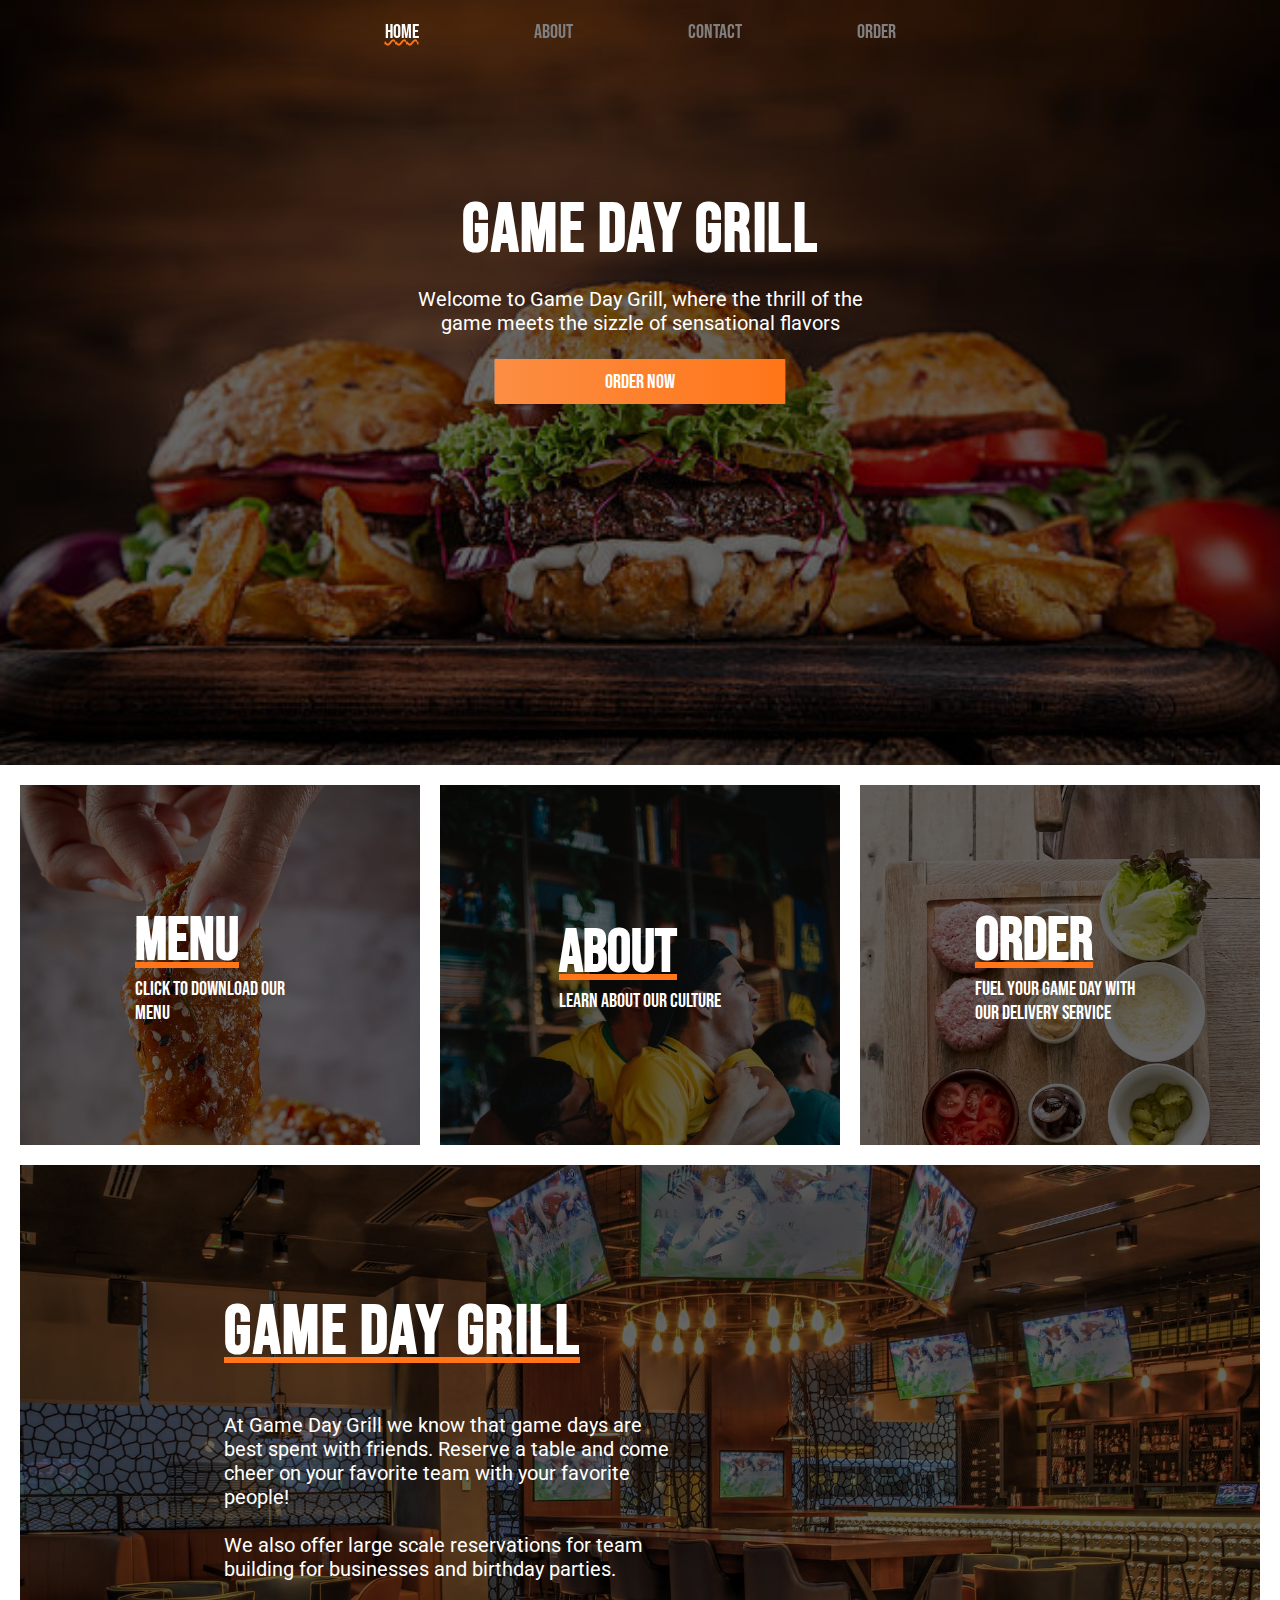
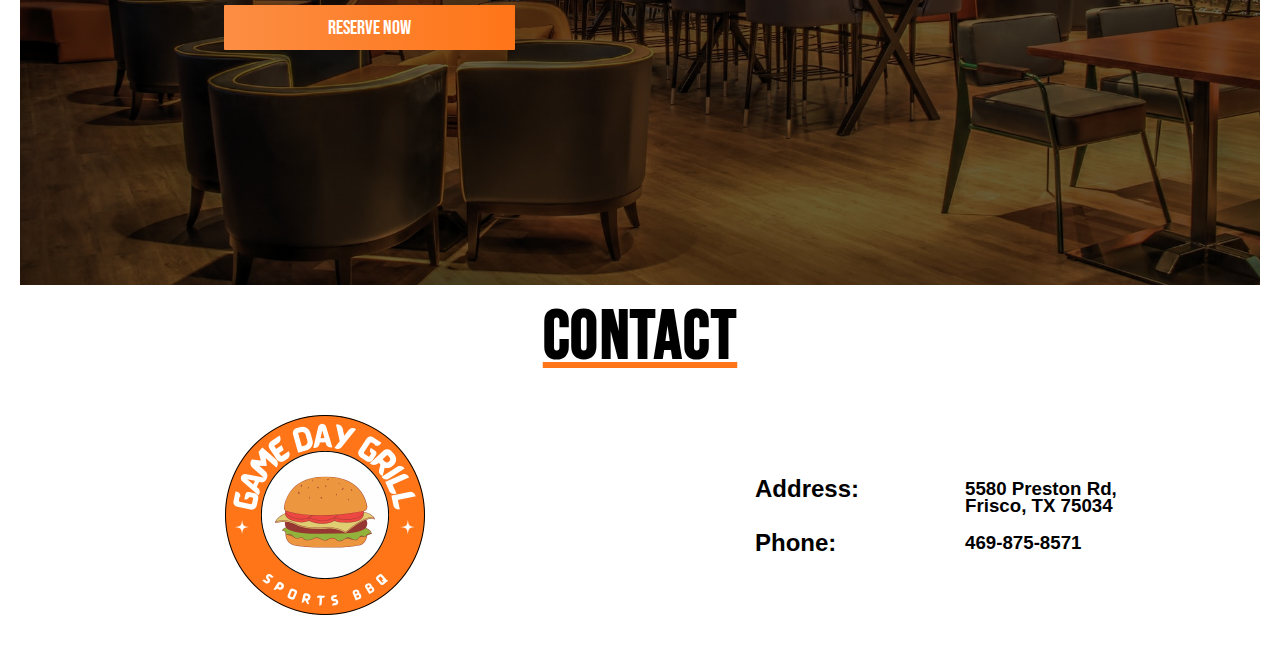
<file: index.html>
<!DOCTYPE html>
<html>

<head>
    <meta name="viewport" content="width=device-width, initial-scale=1">
    <link rel="stylesheet" href="nav.css">
    <link rel="stylesheet" href="https://fonts.googleapis.com/css?family=Bebas+Neue">
    <link rel="stylesheet" href="style.css">
    <link rel="stylesheet" href="https://fonts.googleapis.com/css2?family=Roboto&display=swap">

</head>

<body onload="scrolled()">
    
    <div class="topnav" id="myTopnav">
        <a href="javascript:void(0);" class="icon" onclick="expand()">
        <a href="index.html" class="active" id="navItem">Home</a>
        <a href="about.html" id="navItem">About</a>
        <a href="#" onclick="scrollToSection('footer')" id="navItem">Contact</a>
        <a href="order.html" id="navItem">Order</a>
        </a>
    </div>

    <!--<div class="navbuffer"></div>-->
    <div class="landing">
        <div class="text">
            <h1>Game Day Grill</h1>
            <p><br> Welcome to Game Day Grill, where the thrill of the game meets the sizzle of sensational flavors <br><br></p>
            <button onclick="window.location.href='order.html';" class = "landingButton">Order Now</button>
        </div>
    </div>
    <div class="threeElement">
        
        <div class="box"><div class="text"><h1>Menu</h1><p>Click to download our menu</p></div><a href="images/menu.pdf.pdf"><img src="images/nugget.jpg"></a></div>
        <div class="box"><div class="text"><h1>About</h1><p>Learn about our culture</p></div> <a href="#about"><img src="images/fans.jpg"></a></div>
        <div class="box"><div class="text"><h1>Order</h1><p>Fuel your game day with our delivery service</p></div><a href="order.html"><img src="images/healthy.jpg"></a></div>
    </div>
    <div class="bigElement">
        <div class="text">
            <h1>Game Day Grill</h1>
            <p><br><br> At Game Day Grill we know that game days are best spent with friends. Reserve a table and come cheer on your favorite team with your favorite people! <br><br>
                We also offer large scale reservations for team building for businesses and birthday parties.<br><br></p>
            <button onclick="window.location.href='reserve.html';" class = "bigElementButton">Reserve Now</button> <p> </p>
        </div>
        <div class="bigElement content1">

        </div>
    </div>
    <div class="contact">
        <h1>Contact</h1>
        <div class="footer" id="footer">
            <div class="logo"></div>
            <div class="text"> 
                <h2>Address:</h2>
                <h3>5580 Preston Rd, Frisco, TX 75034</h3>
                <h2>Phone:</h2>
                <h3>469-875-8571</h3>
            </div>
        </div>
    </div>
    <script src="main.js"></script>
</body>

</html>
</file>
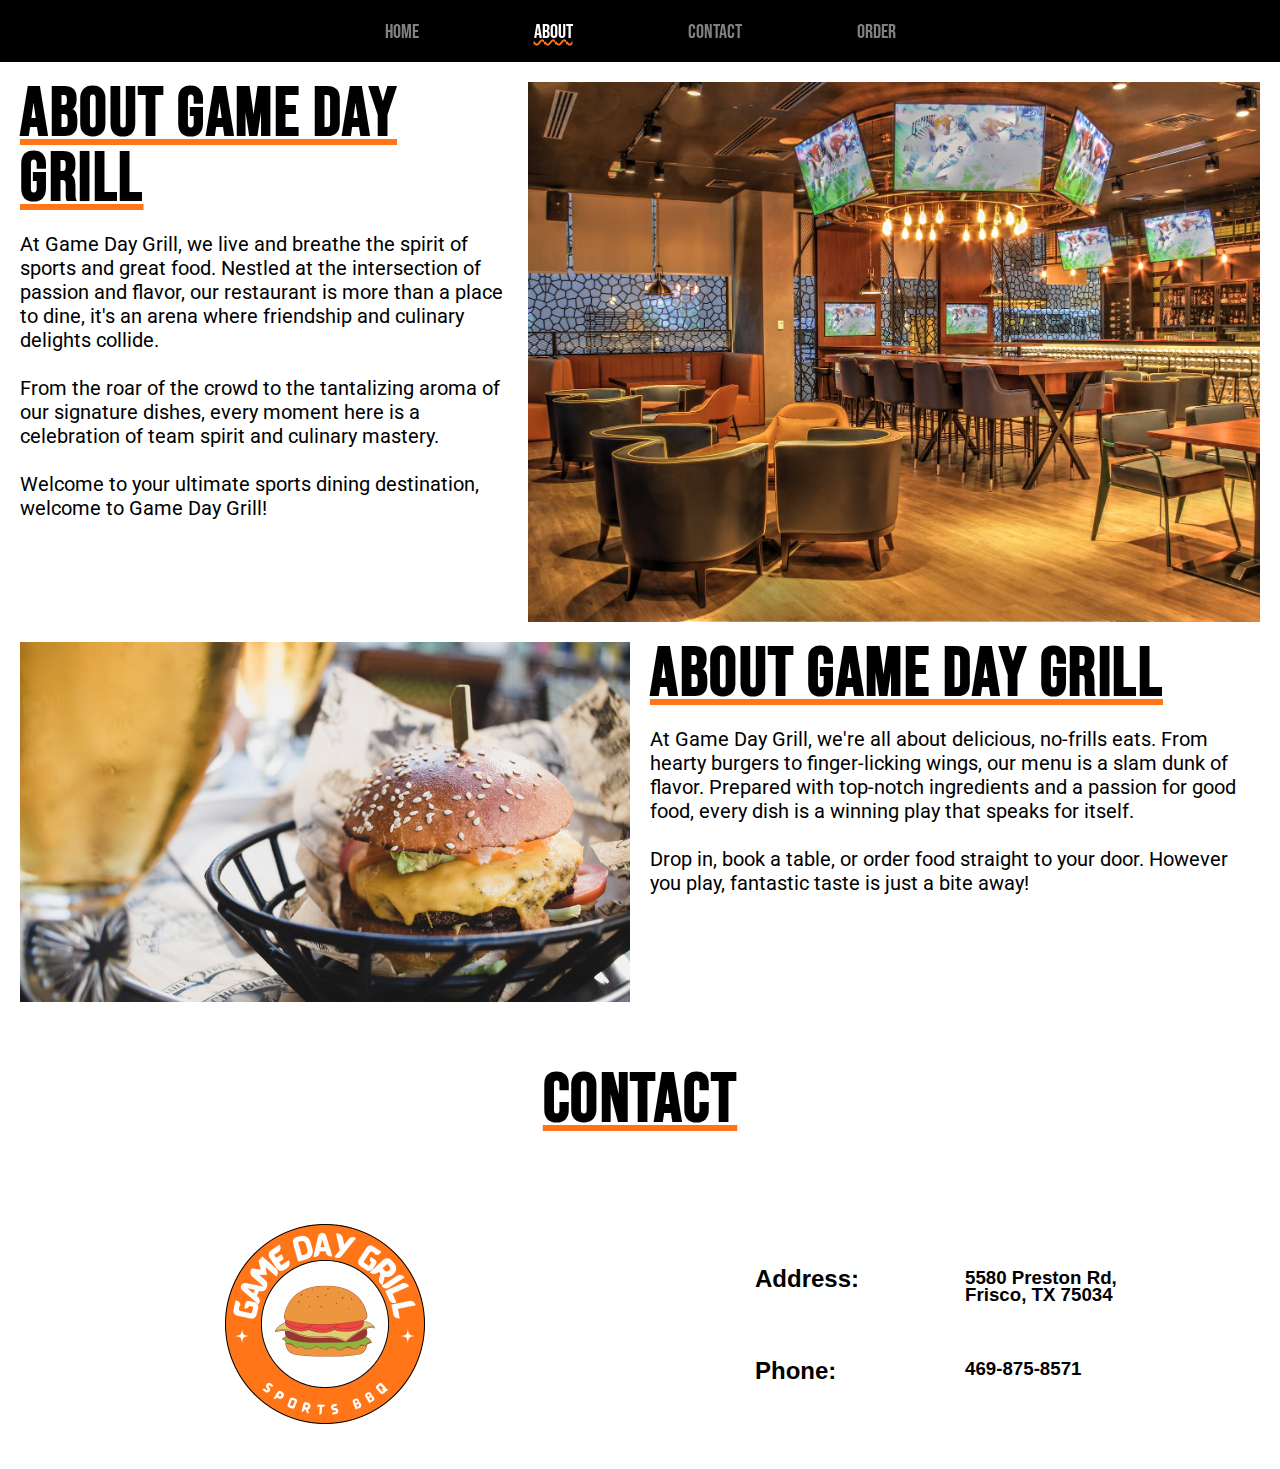
<file: about.html>
<!DOCTYPE html>
<html>

<head>
    <meta name="viewport" content="width=device-width, initial-scale=1">
    <link rel="stylesheet" href="nav.css">
    <link rel="stylesheet" href="https://fonts.googleapis.com/css?family=Bebas+Neue">
    <link rel="stylesheet" href="about.css">
    <link rel="stylesheet" href="https://fonts.googleapis.com/css2?family=Roboto&display=swap">


</head>

<body onload="scrolled()">
    
    <div class="topnav" id="myTopnav">
        <a href="javascript:void(0);" class="icon" onclick="expand()">
        <a href="index.html" id="navItem">Home</a>
        <a href="about.html" class="active" id="navItem">About</a>
        <a href="#" onclick="scrollToSection('footer')" id="navItem">Contact</a>
        <a href="order.html" id="navItem">Order</a>
        </a>
    </div>

    <div class="navbuffer"></div>

    <div class="content">
        <div class="text">
            <h1>About Game Day Grill</h1>
            <p>
                At Game Day Grill, we live and breathe the spirit of sports and great food. Nestled at the intersection of passion and flavor, our restaurant is more than a place to dine, it's an arena where friendship and culinary delights collide. 
                <br><br>
                From the roar of the crowd to the tantalizing aroma of our signature dishes, every moment here is a celebration of team spirit and culinary mastery.
                <br><br>
                Welcome to your ultimate sports dining destination, welcome to Game Day Grill!</p>
        </div>
        <div class="image">

        </div>
    </div>
    <div class="content2">
        <div class="image">

        </div>
        <div class="text" id="text2">
            <h1>About Game Day Grill</h1>
            <p>
                At Game Day Grill, we're all about delicious, no-frills eats. From hearty burgers to finger-licking wings, our menu is a slam dunk of flavor. Prepared with top-notch ingredients and a passion for good food, every dish is a winning play that speaks for itself. 
                <br><br> 
                Drop in, book a table, or order food straight to your door. However you play, fantastic taste is just a bite away!</p>
            
        </div>
    </div>

    <div class="contact">
        <h1>Contact</h1>
        <div class="footer" id="footer">
            <div class="logo"></div>
            <div class="text"> 
                <h2>Address:</h2>
                <h3>5580 Preston Rd, Frisco, TX 75034</h3>
                <h2>Phone:</h2>
                <h3>469-875-8571</h3>
            </div>
        </div>
    </div>
    <script src="main.js"></script>
</body>
</file>
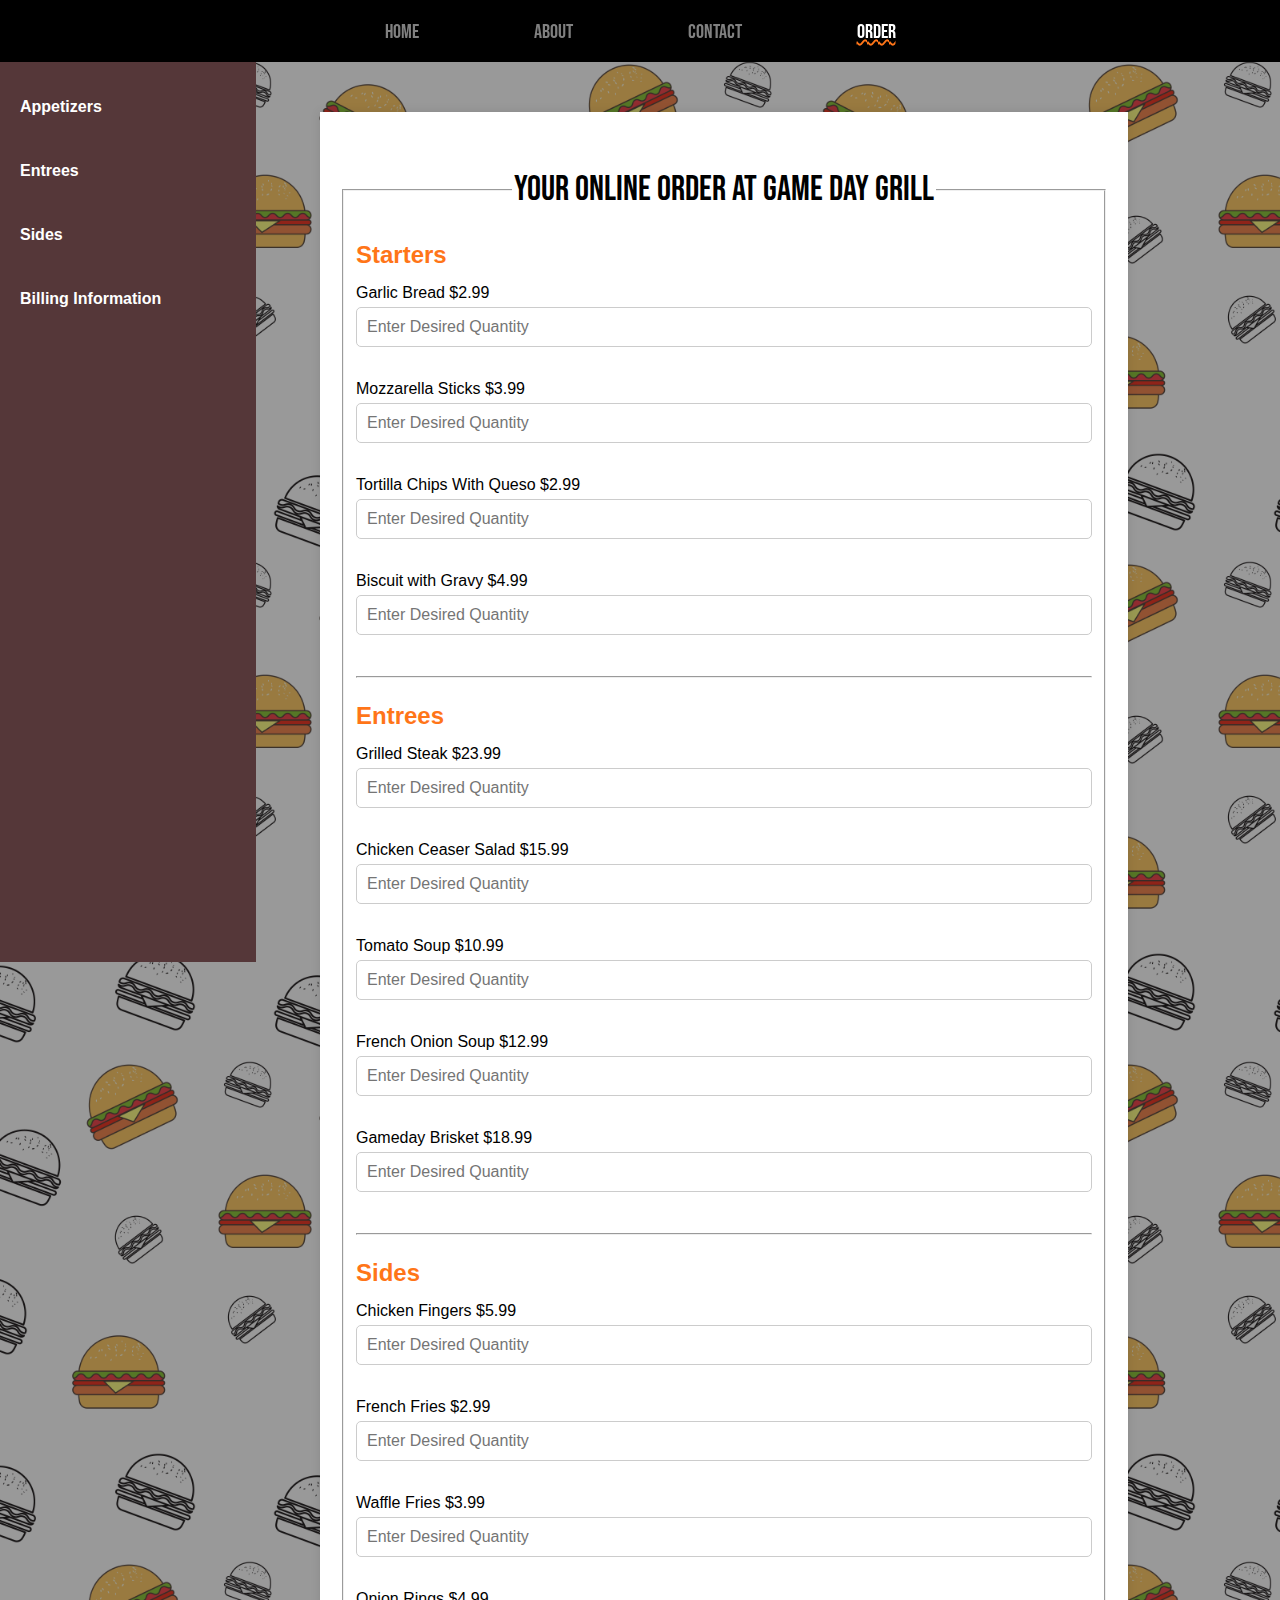
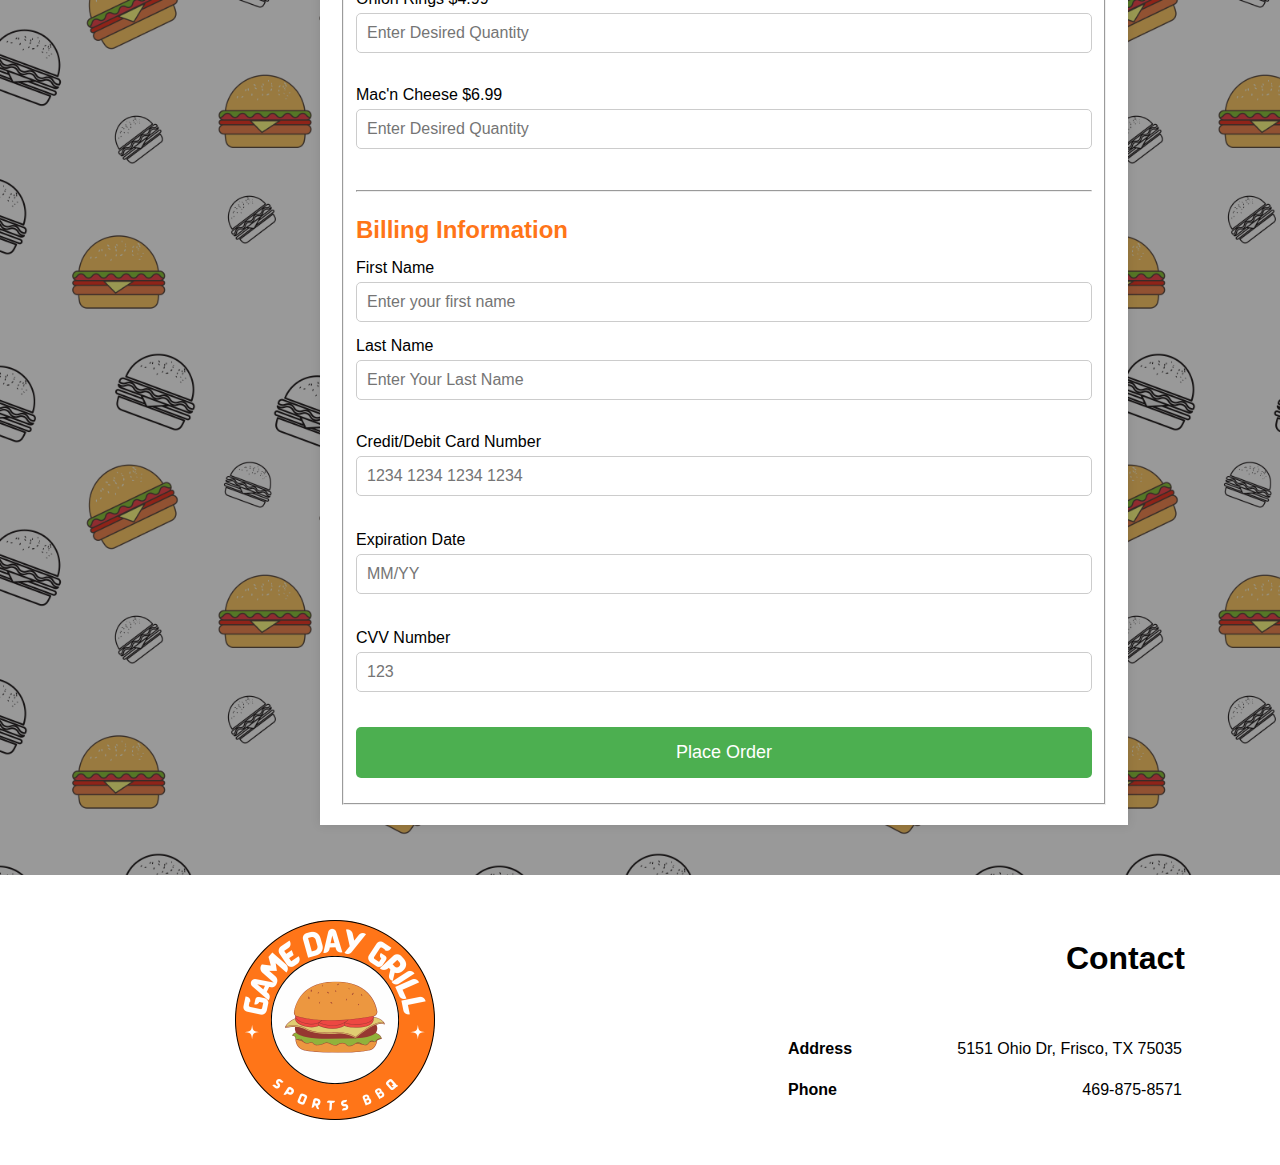
<file: order.html>
<!DOCTYPE html>


<html lang="en">


<head>
    <title>Game Day Grill Order Form</title>
    <link rel="stylesheet" href="order.css">
    <link rel="stylesheet" href="https://fonts.googleapis.com/css?family=Bebas+Neue">
    <link rel="stylesheet" href="nav.css">
    
</head>


<body onload="scrolled()"> 
    <div class="topnav" id="myTopnav">
        <a href="javascript:void(0);" class="icon" onclick="expand()">
        <a href="index.html" id="navItem">Home</a>
        <a href="about.html" id="navItem">About</a>
        <a href="#" onclick="scrollToSection('footer')" id="navItem">Contact</a>
        <a href="order.html" class="active" id="navItem">Order</a>
        </a>
    </div>

    <div class="navbuffer"></div>

    <div class="container">
        <aside>
            <nav>
                <ul>
                    <li><a href="#a" onclick="scrollToSection('appetizers')">Appetizers</a></li>
                    <br>
                    <br>
                    <li><a href="#e" onclick="scrollToSection('entrees')">Entrees</a></li>
                    <br>
                    <br>
                    <li><a href="#s" onclick="scrollToSection('sides')">Sides</a></li>
                    <br>
                    <br>
                    <li><a href="#b" onclick="scrollToSection('billing')">Billing Information</a></li>
                    <br>
                    <br>
                </ul>
            </nav>
        </aside>
        <section>
            <br>
            <br>
            <form>
                <fieldset>
                    <legend>Your Online Order at Game Day Grill</legend>
                    <h3 id="appetizers">Starters</h3>
                    <div>
                        <label for="appetizer1">Garlic Bread $2.99</label>
                        <input type="number" id="appetizer1" name="appetizer1" min="0"
                            placeholder="Enter Desired Quantity">
                    </div>
                    <br>
                    <div>
                        <label for="appetizer2">Mozzarella Sticks $3.99</label>
                        <input type="number" id="appetizer2" name="appetizer2" min="0"
                            placeholder="Enter Desired Quantity">
                    </div>
                    <br>
                    <div>
                        <label for="appetizer3">Tortilla Chips With Queso $2.99</label>
                        <input type="number" id="appetizer3" name="appetizer3" min="0"
                            placeholder="Enter Desired Quantity">
                    </div>
                    <br>
                    <div>
                        <label for="appetizer4">Biscuit with Gravy $4.99</label>
                        <input type="number" id="appetizer4" name="appetizer4" min="0"
                            placeholder="Enter Desired Quantity">
                    </div>
                    <br>
                    <hr>
                    <h3 id="entrees"> Entrees </h3>
                    <div>
                        <label for="grilledSteak"> Grilled Steak $23.99</label>
                        <input type="number" id='grilledSteak' name='grilledSteak' min="0"
                            placeholder="Enter Desired Quantity">
                    </div>
                    <br>
                    <div>
                        <label for="chickenCeaserSalad">Chicken Ceaser Salad $15.99</label>
                        <input type='number' id='chickenCeaserSalad' name='chickenCeaserSalad' min="0"
                            placeholder="Enter Desired Quantity">
                    </div>
                    <br>
                    <div>
                        <label for="tomatoSoup"> Tomato Soup $10.99</label>
                        <input type="number" id="tomatoSoup" name="tomatoSoup" min="0"
                            placeholder="Enter Desired Quantity">
                    </div>
                    <br>
                    <div>
                        <label for="frenchOnionSoup"> French Onion Soup $12.99</label>
                        <input type="number" id="frenchOnionSoup" name="frenchOnionSoup" min="0"
                            placeholder="Enter Desired Quantity">
                    </div>
                    <br>
                    <div>
                        <label for="brisket">Gameday Brisket $18.99</label>
                        <input type="number" id="brisket" name="brisket" min="0" placeholder="Enter Desired Quantity">
                    </div>
                    <br>
                    <hr>
                    <h3 id="sides"> Sides </h3>
                    <div>
                        <label for='chickenFingers'> Chicken Fingers $5.99</label>
                        <input type="number" id="chickenFingers" name="chickenFingers" min="0"
                            placeholder="Enter Desired Quantity">
                    </div>
                    <br>
                    <div>
                        <label for="frenchFries"> French Fries $2.99</label>
                        <input type="number" id="frenchFries" name="frenchFries" min="0"
                            placeholder="Enter Desired Quantity">
                    </div>
                    <br>
                    <div>
                        <label for="waffleFries"> Waffle Fries $3.99</label>
                        <input type="number" id="waffleFries" name="waffleFries" min="0"
                            placeholder="Enter Desired Quantity">
                    </div>
                    <br>
                    <div>
                        <label for="OnionRings"> Onion Rings $4.99 </label>
                        <input type="number" id="OnionRings" name="OnionRings" min="0"
                            placeholder="Enter Desired Quantity">
                    </div>
                    <br>
                    <div>
                        <label for="macncheese"> Mac'n Cheese $6.99 </label>
                        <input type="number" id="macncheese" name="macncheese" min="0"
                            placeholder="Enter Desired Quantity">
                    </div>
                    <br>
                    <hr>
                    <h3 id="billing">
                        Billing Information
                    </h3>
                    <div>
                        <label for="fname">First Name </label>
                        <input type="text" id="fname" name="fname" placeholder="Enter your first name" required>
                        <label for="lname"> Last Name </label>
                        <input type="text" id="lname" name="lname" placeholder="Enter Your Last Name" required>
                    </div>
                    <br>
                    <div class="billinginput">
                        <label for="number"> Credit/Debit Card Number </label>
                        <input type="text" id="number" name="number" placeholder="1234 1234 1234 1234" required>
                    </div>
                    <div class="billinginput">
                        <label for="expirationdate"> Expiration Date </label>
                        <input type="text" id="expirationdate" name="expirationdate" placeholder="MM/YY" required>
                    </div>
                    <div class='billinginput'>
                        <label for="cvv"> CVV Number</label>
                        <input type="text" id="cvv" name="cvv" placeholder="123" required>

                    </div>

                    <div>
                        <input type="submit" id="submit" value="Place Order">
                    </div>
                </fieldset>



            </form>
            <section id="confirmation" style="display: none;">
                <h3>Your order has been placed!</h3>
                <p>Thank you for choosing Game Day Grill. Your delicious food is on its way!</p>
            </section>
        </section>

        <script>
            function scrollToSection(sectionId) {
                const section = document.getElementById(sectionId);
                if (section) {
                    section.scrollIntoView({ behavior: 'smooth' });
                }
            }

            document.getElementById('submit').addEventListener('click', function (event) {
                event.preventDefault(); // Prevent the form from submitting

                // Assuming you have a function to validate the form
                if (validateForm()) {
                    document.getElementById('confirmation').style.display = 'block';
                    scrollToSection('confirmation');
                }
            });

            function validateForm() {
                // Get all input elements with the required attribute
                const requiredInputs = document.querySelectorAll('input[required]');

                // Check if all required inputs have a value
                for (const input of requiredInputs) {
                    if (!input.value.trim()) {
                        alert('Please fill in all required fields.');
                        return false;
                    }
               
                }
                 // If all required inputs have a value, return true
                 return true;
            }
        </script>
        <script src="main.js"></script>
    </div>
    
    <div class="footer" id="footer">
        <div class="logo"></div>
        <div class="text"> <table>
            <tr><h1>Contact<br><br></h1></tr>
            <tr><th>Address</th> <td>5151 Ohio Dr, Frisco, TX 75035</td></tr>
            <tr><th>Phone</th> <td>469-875-8571</td></tr>
        </table></div>
    </div>
</body>

</html>
</file>
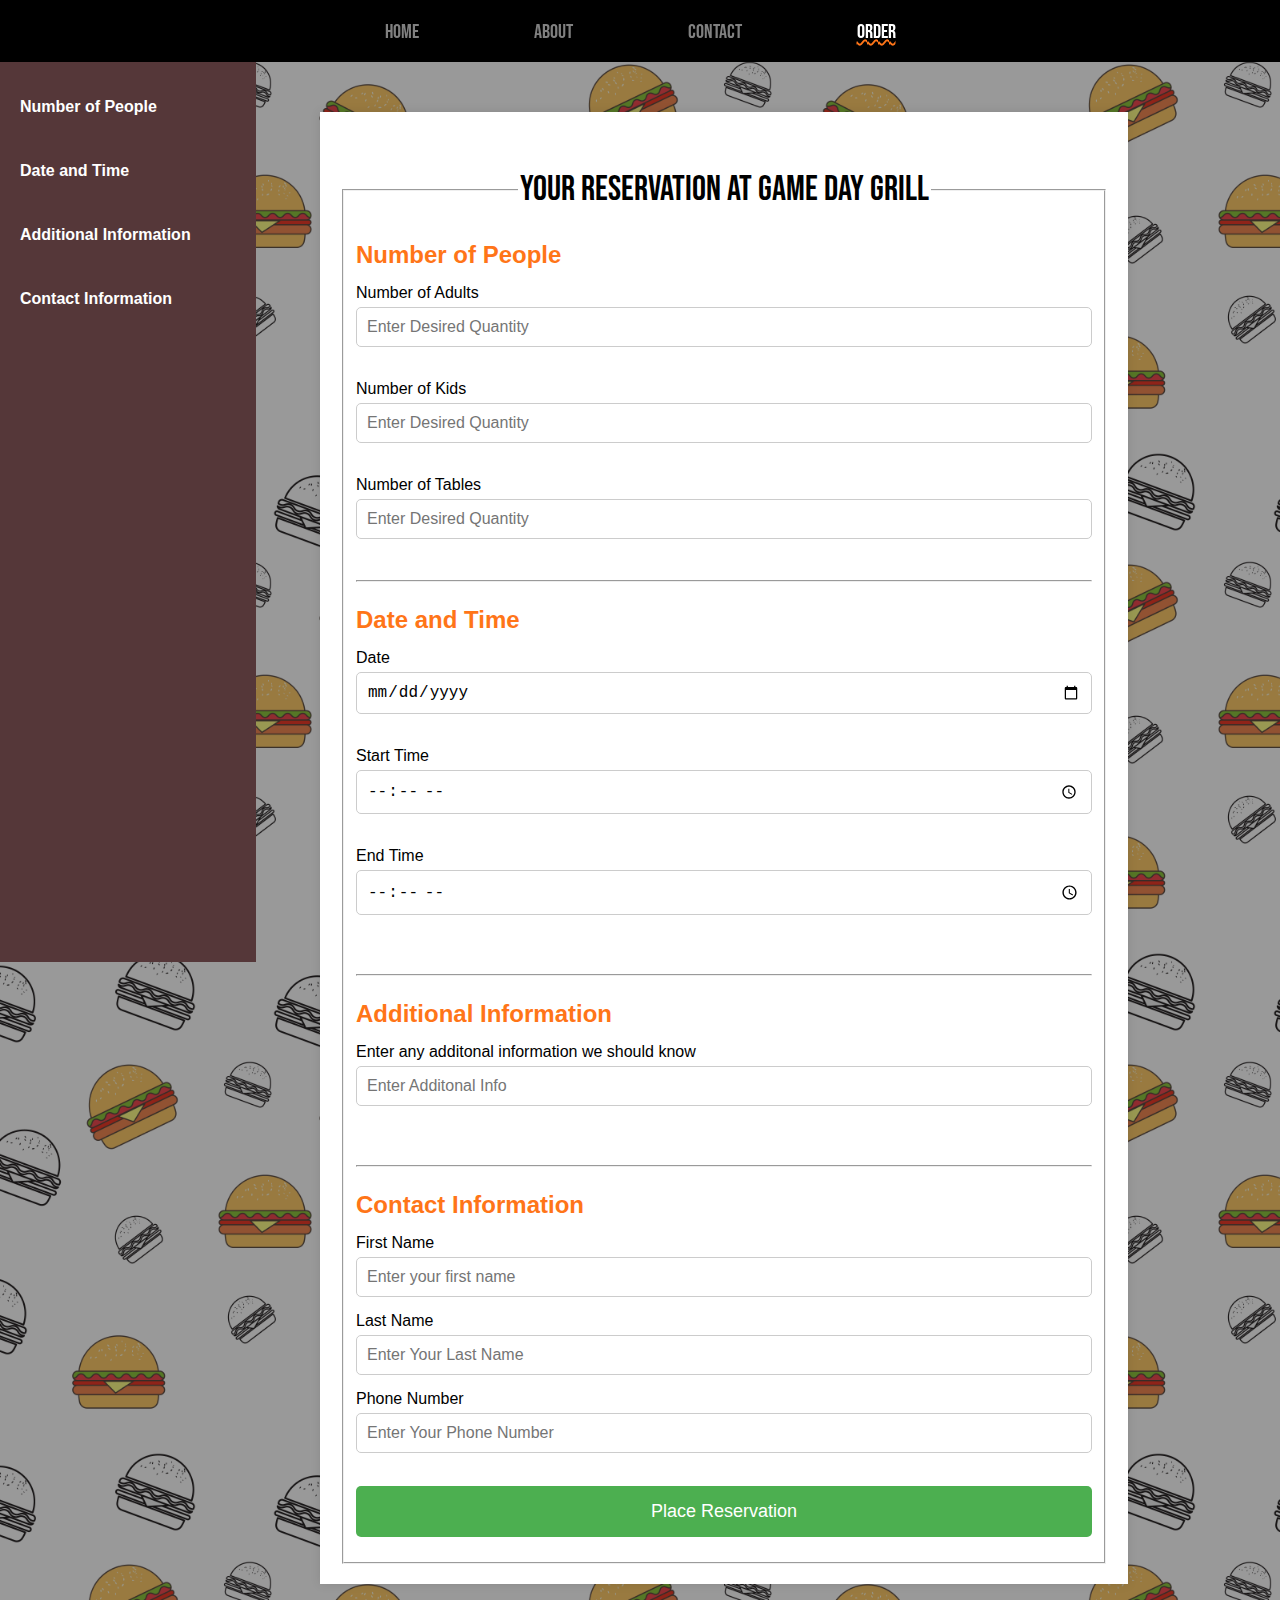
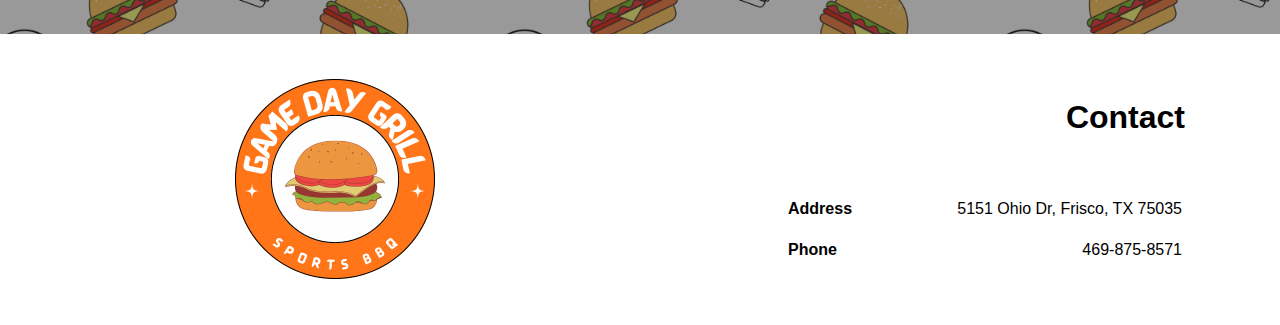
<file: reserve.html>
<!DOCTYPE html>


<html lang="en">


<head>
    <title>Game Day Grill Reservation Form</title>
    <link rel="stylesheet" href="order.css">
    <link rel="stylesheet" href="https://fonts.googleapis.com/css?family=Bebas+Neue">
    <link rel="stylesheet" href="nav.css">
    
</head>


<body onload="scrolled()"> 
    <div class="topnav" id="myTopnav">
        <a href="javascript:void(0);" class="icon" onclick="expand()">
        <a href="index.html" id="navItem">Home</a>
        <a href="about.html" id="navItem">About</a>
        <a href="#" onclick="scrollToSection('footer')" id="navItem">Contact</a>
        <a href="order.html" class="active" id="navItem">Order</a>
        </a>
    </div>

    <div class="navbuffer"></div>

    <div class="container">
        <aside>
            <nav>
                <ul>
                    <li><a href="#a" onclick="scrollToSection('people')">Number of People</a></li>
                    <br>
                    <br>
                    <li><a href="#e" onclick="scrollToSection('time')">Date and Time</a></li>
                    <br>
                    <br>
                    <li><a href="#s" onclick="scrollToSection('sides')">Additional Information</a></li>
                    <br>
                    <br>
                    <li><a href="#b" onclick="scrollToSection('cinfo')">Contact Information</a></li>
                    <br>
                    <br>
                </ul>
            </nav>
        </aside>
        <section>
            <br>
            <br>
            <form>
                <fieldset>
                    <legend>Your Reservation at Game Day Grill</legend>
                    <h3 id="people">Number of People</h3>
                    <div>
                        <label for="adults">Number of Adults</label>
                        <input type="number" id="adults" name="adults" min="0"
                            placeholder="Enter Desired Quantity">
                    </div>
                    <br>
                    <div>
                        <label for="kids">Number of Kids</label>
                        <input type="number" id="kids" name="kids" min="0"
                            placeholder="Enter Desired Quantity">
                    </div>
                    <br>
                    <div>
                        <label for="tables">Number of Tables</label>
                        <input type="number" id="tables" name="tables" min="0"
                            placeholder="Enter Desired Quantity">
                    </div>
                    <br>
                    <hr>
                    <h3 id="time"> Date and Time </h3>
                    <div>
                        <label for="date"> Date</label>
                        <input type="date" id='date' name='date'
                            required>
                    </div>
                    <br>
                    <div>
                        <label for="stime">Start Time</label>
                        <input type='time' id='stime' name='stime'
                            required>
                    </div>
                    <br>
                    <div>
                        <label for="etime">End Time</label>
                        <input type='time' id='etime' name='etime'>
                    </div>
                    <br>
                    <br>
                    <hr>
                    <h3 id="sides"> Additional Information </h3>
                    <div>
                        <label for='additionalInformation'> Enter any additonal information we should know</label>
                        <input type="text" id="addInfo" name="addInfo"
                            placeholder="Enter Additonal Info">
                    </div>
                    <br>
                    <br>
                    <hr>
                    <h3 id="cinfo">
                        Contact Information
                    </h3>
                    <div>
                        <label for="fname">First Name </label>
                        <input type="text" id="fname" name="fname" placeholder="Enter your first name" required>
                        <label for="lname"> Last Name </label>
                        <input type="text" id="lname" name="lname" placeholder="Enter Your Last Name" required>
                        <label for="pnumber"> Phone Number </label>
                        <input type="text" id="pnumber" name="pnumber" placeholder="Enter Your Phone Number" required>
                    </div>
                    <br>

                    <div>
                        <input type="submit" id="submit" value="Place Reservation">
                    </div>
                </fieldset>



            </form>
            <section id="confirmation" style="display: none;">
                <h3>Your reservation has been placed!</h3>
                <p>Thank you for choosing Game Day Grill. We can't wait to serve you!</p>
            </section>
        </section>

        <script>
            function scrollToSection(sectionId) {
                const section = document.getElementById(sectionId);
                if (section) {
                    section.scrollIntoView({ behavior: 'smooth' });
                }
            }

            document.getElementById('submit').addEventListener('click', function (event) {
                event.preventDefault(); // Prevent the form from submitting

                // Assuming you have a function to validate the form
                if (validateForm()) {
                    document.getElementById('confirmation').style.display = 'block';
                    scrollToSection('confirmation');
                }
            });

            function validateForm() {
                // Get all input elements with the required attribute
                const requiredInputs = document.querySelectorAll('input[required]');

                // Check if all required inputs have a value
                for (const input of requiredInputs) {
                    if (!input.value.trim()) {
                        alert('Please fill in all required fields.');
                        return false;
                    }
               
                }
                 // If all required inputs have a value, return true
                 return true;
            }
        </script>
        <script src="main.js"></script>
    </div>
    
    <div class="footer" id="footer">
        <div class="logo"></div>
        <div class="text"> <table>
            <tr><h1>Contact<br><br></h1></tr>
            <tr><th>Address</th> <td>5151 Ohio Dr, Frisco, TX 75035</td></tr>
            <tr><th>Phone</th> <td>469-875-8571</td></tr>
        </table></div>
    </div>
</body>

</html>
</file>
<file: nav.css>
body {
    margin: 0px;
    font-family: Arial, Helvetica, sans-serif;
}

.navbuffer{
    min-height: 62px;
    background-color: black;
}
.topnav {
    overflow: hidden;
    background-color: rgba(0,0,0,0);
    font-family: 'Bebas Neue';
    min-height: 62px;
    position: fixed;
    width: 100vw;
    z-index: 99;
    text-align: center;
    transition: background-color 0.5s;
    color: grey;
}

.topnav a {
    display: inline-block;
    text-align: center;
    padding: 20px 56px;
    text-decoration: none;
    font-size: 20px;
    height: 100%;
    margin: auto;
    z-index: 99;
    transition: text-decoration 1.5s;
    color: grey;
}

.topnav a:hover {
    text-decoration: underline wavy;
    text-decoration-color: #FF7518;
    
}

.topnav a.active {
    text-decoration: underline wavy;
    text-decoration-color: #FF7518;
    color: white;
}

.topnav .icon {
    display: none;
    background-image: url(images/menu.png);
    height: 32px;
    width: 40px;
    margin-right: 20px;
    padding: 0px;
    background-size: contain;
    background-repeat: no-repeat;
    margin-top: 3px;
}

.topnav a.icon:hover{
    background-color: rgba(0,0,0,0);
}

.footer{
    height: max-content;
    display: grid;
    grid-template-columns: 1fr 1fr;
    grid-gap: 20px;
    background-color: white;
    z-index: 3;
    padding: 20px;
}

.footer > .logo{
    width: 250px;
    height: 250px;
    background-image: url(images/logo.png);
    background-size: cover;
    margin: auto;
}

.footer > .text{
    width: 400px;
    margin: auto;
}

.footer > .text > h1{
    width: 100%;
    text-align: right;
}
.footer > .text > table{
    width: 100%;
}

th{
    text-align: left;
    padding-bottom: 20px;
    align-content: start;
}
td{
    text-align: right;
    vertical-align: top;
}

.contact > h1{
    padding-top: 20px;
    font-family: 'Bebas Neue';
    font-size: 69px;
    line-height: 65px;
    letter-spacing: 1.5px;
    width: 100%;
    text-decoration: underline solid;
    text-decoration-color: #FF7518;
    text-align: center;
}

.contact > .footer > .text{
    display: grid;
    grid-template-columns: 1fr 1fr;
    grid-gap: 20px;
    text-align: left;
    line-height: 17px;
}

@media screen and (max-width: 624px) {
    .topnav a:not(:first-child) {
        display: none;
    }

    .topnav a.icon {
        float: right;
        display: block;
    }
}

@media screen and (max-width: 624px) {
    .topnav.responsive {
        position: fixed;
        background-color: white;
    }

    .topnav.responsive .icon {
        position: absolute;
        right: 0;
        top: 0;
    }

    .topnav.responsive a.active{
        color: black;
    }
    .topnav.responsive a {
        float: none;
        display: block;
        text-align: center;
        background-color: white;
        color: grey;
    }
    .footer{
        grid-template-columns: 1fr;
    }
    .logo{
        display: none;
    }

}
</file>
<file: style.css>
*{
    margin: 0px;
}

.landing{
    background-image: linear-gradient(rgba(0, 0, 0, 0.6),rgba(0, 0, 0, 0.6)) , url(images/burgers.jpeg);
    background-size: cover;
    background-position: center bottom;
    height: 85vh;
    text-align: center;
}

.landing > .text{
    position: absolute;
    top: 22vh;
    left: 50%;
    transform: translate(-50%);
    width: 35vw;
    color: white;
    margin: auto;
}
.landing > .text > h1{
    font-family: 'Bebas Neue';
    font-size: 69px;
    line-height: 65px;
    letter-spacing: 1.5px;
    width: 100%;
    text-align: center;
}
.landing > .text > p{
    font-size: 20px;
    font-family: 'Roboto', sans-serif;
}
.landingButton{
    background-image: linear-gradient(to right, rgba(255, 117, 24, 0.8), rgba(255, 117, 24, 1));
    display: inline-block;
    color: white;
    border-radius: 1px;
    height: 45px;
    width: 65%;
    position: absolute;
    border: none;
    cursor: pointer;
    font-family: 'Bebas Neue';
    font-size: 20px;
    z-index: 2;
    transform: translate(-50%);
}

.threeElement{
    height: 40vh;
    display: grid;
    grid-template-columns: 1fr 1fr 1fr;
    grid-gap: 20px;
    padding: 20px;
    color: white;
    font-family: 'Bebas Neue';
    font-size: 30px;
}

.box{
    overflow: hidden;
    position: relative;
    text-decoration: none;
    color: white;
}
.box > a > img{
    transition: transform 1.5s, filter 1.5s;
    filter: brightness(40%);
    object-fit: scale-down;
    width: 100%;
}
.box > a > img:hover{
    filter: brightness(90%);
    transform: scale(1.3);
}
.box > .text{
    z-index: 2;
    position: absolute;
    top: 50%;
    left: 50%;
    transform: translate(-50%,-50%);
    pointer-events: none;
}
.box > .text > h1{
    
    text-decoration: underline solid;
    text-decoration-color: #FF7518;
}
.box > .text > p{
    font-size: 20px;
    max-width: 170px;
}

.bigElement{
    padding-left: 20px;
    padding-right: 20px;
    min-height: 80vh;
    position: relative;
}

.bigElement > .content1{
    background-image: linear-gradient(rgba(0, 0, 0, 0.6),rgba(0, 0, 0, 0.6)) , url(images/restaurant.jpg);
    background-size: cover;
    background-position: center;
    height: max-content;
}

.bigElement > .text{
    position: absolute;
    top: 15vh;
    left: 35%;
    transform: translate(-50%);
    width: 35vw;
    color: white;
    margin: auto;
    z-index: 2;
    font-size: 20px;
}
.bigElement > .text > h1{
    font-family: 'Bebas Neue';
    font-size: 69px;
    line-height: 65px;
    letter-spacing: 1.5px;
    width: 100%;
    text-decoration: underline solid;
    text-decoration-color: #FF7518;
}
.bigElement > .text > p{
    font-family: 'Roboto', sans-serif;
    font-size: 20px;
    font-family: 'Roboto', sans-serif;
}

.bigElementButton{
    background-image: linear-gradient(to right, rgba(255, 117, 24, 0.8), rgba(255, 117, 24, 1));
    display: inline-block;
    color: white;
    border-radius: 1px;
    height: 45px;
    width: 65%;
    position: absolute;
    border: none;
    cursor: pointer;
    font-family: 'Bebas Neue';
    font-size: 20px;
    z-index: 2;
}


@media screen and (max-width: 624px) {
    .landing > .text{
        width: 70vw;
    }
    .bigElement > .text{
        width: 70vw;
        transform: translate(-20%);
        top: 0px;
    }

    .threeElement{
        grid-template-columns: 1fr;
        height: 120vh;
    }

    
}
</file>
<file: about.css>
.content{
    display: grid;
    grid-template-columns: 2fr 3fr;
    min-height: 60vh;
    grid-gap: 20px;
    padding: 20px;
}

.content > .image{
    background-image: url(images/restaurant.jpg);
    background-size: cover;
    background-position: center;
    min-height: 35vh;
}

.text{
    position: relative;
    width: 100%;
    color: black;
    z-index: 2;
}
.text > h1{
    font-family: 'Bebas Neue';
    font-size: 69px;
    line-height: 65px;
    letter-spacing: 1.5px;
    width: 100%;
    text-decoration: underline solid;
    text-decoration-color: #FF7518;
    margin: 0px;
}
.text > p{
    font-family: 'Roboto', sans-serif;
    font-size: 20px;
}

.content2{
    display: grid;
    grid-template-columns: 2fr 2fr;
    height: 40vh;
    grid-gap: 20px;
    padding-left: 20px;
    padding-right: 20px;
    padding-top: 0px;
}
.content2 > .image{
    background-image: url(images/table.jpg);
    background-size: cover;
    background-position: right;
    min-height: 35vh;
}

@media screen and (max-width: 624px) {
    .content{
        display: block;
        min-height: fit-content;
    }

    .content2{
        display: flex;
        flex-direction: column;
        height: 90vh;
    }
    
}
</file>
<file: order.css>
body {
  font-family: 'Trebuchet MS', sans-serif;
  background-image: linear-gradient(rgba(0,0,0,0.4), rgba(0,0,0,0.4)), url(images/tile.jpg);
  background-size: 1000px;
  margin: 0;
  padding: 0;
}


.container {
  display: flex;
}


aside {
  width: 20%;
  background-color: #553739;
  padding: 20px;
  box-sizing: border-box;
  color: #fff;
  position: fixed;
  height: 100vh;
}


nav ul {
  list-style: none;
  padding: 0;
}


nav li {
  margin-bottom: 10px;
}


nav a {
  text-decoration: none;
  color: #fff;
  font-weight: bold;
  cursor: pointer;
}


section {
  width: 60%;
  margin: 50px auto;
  background-color: #fff;
  padding: 20px;
  box-shadow: 0 0 10px rgba(0, 0, 0, 0.1);
  margin-left: 25%;
}

.billinginput {
  padding-bottom: 20px;
}


h3 {
  color: #FF7518;
  font-size: 24px;
  margin-bottom: 15px;
}


h6 {
  color: #666;
  font-style: italic;
  margin-top: -10px;
  padding: 20px;
  font-size: 14px;
}


label {
  display: block;
  margin-bottom: 5px;
  color: Black;
  font-size: 16px;
}


input {
  width: 100%;
  padding: 10px;
  margin-bottom: 15px;
  box-sizing: border-box;
  font-size: 16px;
  border: 1px solid #ccc;
  border-radius: 5px;
}


input[type="submit"] {
  background-color: #4caf50;
  color: #fff;
  cursor: pointer;
  font-size: 18px;
  border: none;
  border-radius: 5px;
  padding: 15px 20px;
  /* Adjusted padding for a larger button */
}


input[type="submit"]:hover {
  background-color: #45a049;
}

legend {
  color: black;
  font-size: 35px;
  text-align: center;
  font-family: 'Bebas Neue';
}

.footer{
  width: 100%;
  position: relative;
}

@media screen and (max-width: 624px) {
  .navbuffer{
    display: none;
  }
  aside{
    width: 25%;
  }
  section{
    margin-top: 0px;
    margin-left: 30%;
  }
}
</file>
